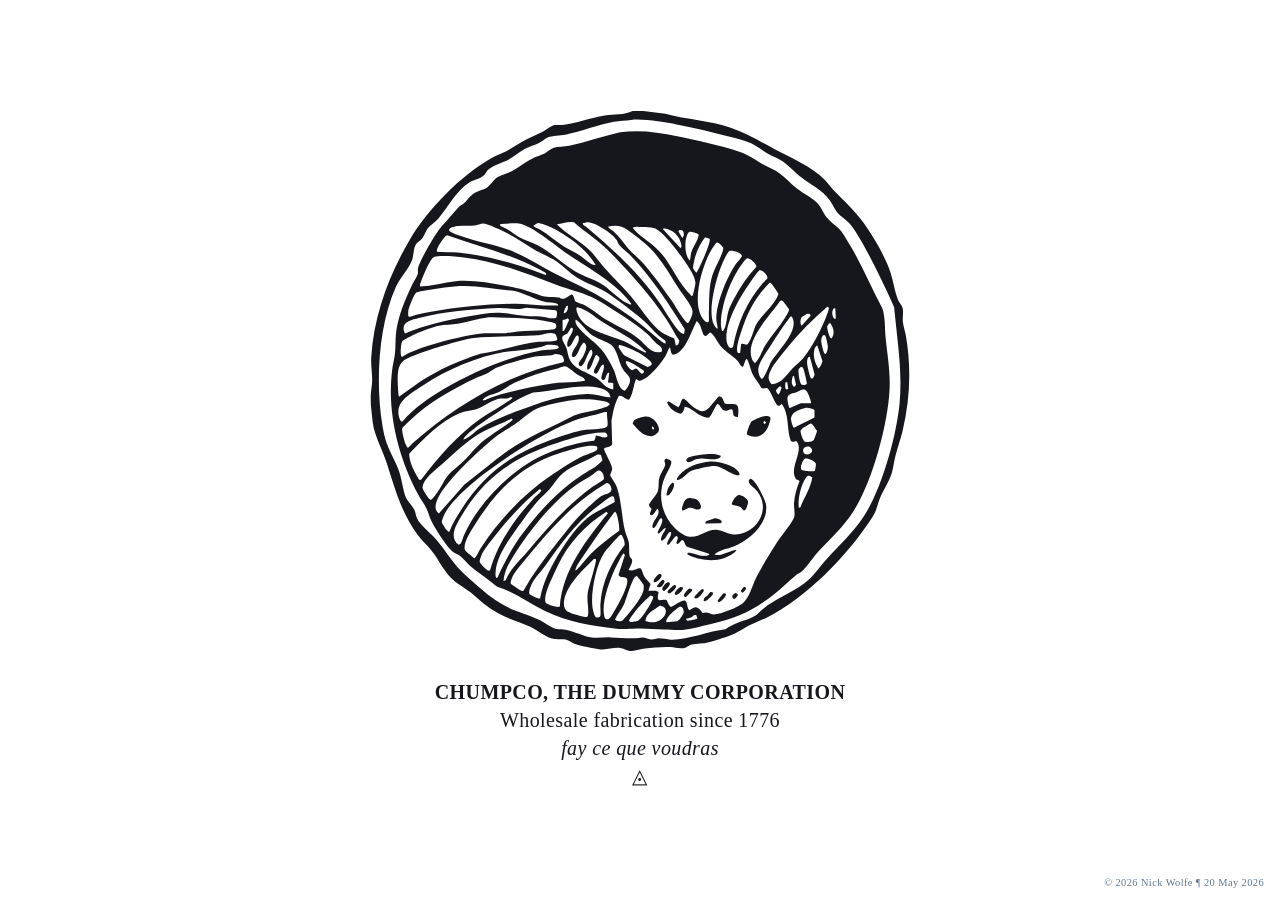
<file: index.html>
<!DOCTYPE html>
<html lang="en">
<head>
  <meta charset="UTF-8">
  <meta name="viewport" content="width=device-width, initial-scale=1.0">
  <title>ChumpCo, The Dummy Corporation</title>
  <style>
    :root {
      --gap: clamp(1rem, 3vmin, 2.5rem);
      --art-size: min(60vmin, 540px);
    }

    *,
    *::before,
    *::after { box-sizing: border-box; }

    body {
      margin: 0;
      background: #fff;
      color: #16161D;
      font-family: ui-serif, Georgia, "Times New Roman", serif;
      display: grid;
      place-items: center;
      min-height: 100dvh;
      padding: 2rem;
    }

    main {
      display: flex;
      flex-direction: column;
      align-items: center;
      gap: var(--gap);
      text-align: center;
    }

    .art {
      width: var(--art-size);
      height: var(--art-size);
      display: block;
    }
    .art path {
      fill: #16161D;
    }

    .caption {
      margin: 0;
      font-size: clamp(1rem, 1.6vmin + 0.6rem, 1.25rem);
      letter-spacing: 0.02em;
      line-height: 1.4;
    }

    .stamp {
      position: fixed;
      bottom: 0.75rem;
      right: 1rem;
      margin: 0;
      font-size: 0.65rem;
      color: #63768D;
      letter-spacing: 0.04em;
    }
  </style>
</head>
<body>
  <main>
<svg class="art" xmlns="http://www.w3.org/2000/svg" viewBox="0 0 146.47 146.87"><path d="m74.11 0 6.02.76c5.81 1.62 12.12 1.81 17.78 3.8 4.42 1.55 7.79 3.62 11.85 5.78 4.34 2.31 10.32 4.85 13.69 8.37.85.89 1.6 1.93 2.45 2.82 2.9 3.02 5.67 5.42 8.13 8.89 2.74 3.85 5.96 9.22 7.4 13.71.72 2.25 1.07 5.05 1.94 7.17.31.74 1.2 1.71 1.33 2.39.2 1.12-.09 2.62.04 3.8.12 1.06.59 2.4.79 3.53 1.53 8.81 1.17 17.33-.88 26.02-.55 2.32-1.38 4.53-1.95 6.8-.37 1.47-.51 3-.94 4.46-.81 2.76-2.75 5.22-3.59 7.92s-.89 3.03-2.45 5.34c-6.73 9.94-16.97 20.46-27.67 26.04-1.66.86-3.4 1.46-5.04 2.27-1.33.65-2.65 1.63-3.99 2.25-1.99.92-4.96 1.82-7.11 2.37-1.72.44-3.11.33-4.64.64-.47.09-1.18.66-1.68.83-1.38.48-2.7-.07-4.09-.15-1.99-.11-4.94.13-6.94.38-1.07.14-3.04.74-3.97.69-.7-.03-1.88-.74-2.77-.83-1.98-.2-3.62.67-5.72.33-1.79-.29-4.66-.79-6.33-1.35-.9-.3-1.66-.98-2.51-1.21-1.08-.29-2.11-.09-3.18-.18-2.1-.17-4.72-2.46-6.69-3.38-2.87-1.34-5.78-2.04-8.72-3.63-3.21-1.74-4.7-3.34-7.37-5.57-1.41-1.18-3.05-2.05-4.48-3.19-2.85-2.28-4.1-5.56-6.32-8.31-1.29-1.6-2.64-2.65-3.91-4.48-4.56-6.55-5.95-12.32-8.36-19.69-1.17-3.58-3.14-6.91-3.69-10.7l-.53-4.96c.03-.84-.04-1.68 0-2.52.05-1.13.31-2.38.36-3.53.1-2.11-.37-4.51-.24-6.6.71-11.45 4.77-22.36 10.53-32.16 4.78-8.12 13.96-17.53 22.21-22.15 1.16-.65 2.54-1.07 3.71-1.68 1.53-.8 3.04-1.88 4.59-2.72 1.86-1.01 3.85-1.8 5.72-2.79.85-.45 2.32-1.64 3.17-1.74.63-.07 1.33.04 2.01-.03 3.64-.38 7.83-2.02 11.58-2.57 2.5-.37 5.28-.1 7.58-1.23h2.88Zm-3.27 2.43c-1.53.2-3.23.23-4.65.51-4.34.83-8.92 2.6-13.28 3.51-1.3.27-3.6.27-4.69.7-.77.31-1.74 1.24-2.57 1.63-1.26.6-2.58.92-3.88 1.64-1.51.83-2.85 2.04-4.35 2.84-1.59.84-4.51 1.61-5.63 2.88-.3.34-.53.85-.85 1.19-1 1.1-2.76 1.26-4.04 2.07-3.75 2.4-5.78 6.7-8.55 9.92-.81.94-2.2 1.73-2.87 2.64-.53.71-.88 1.85-1.39 2.57-.47.66-1.41 1.09-1.83 1.77-.69 1.11-.57 3.15-1.08 4.44-.85 2.17-3.26 4.68-4.36 7.15-4.79 10.77-5.54 26-3.66 37.52.7 4.27 1.4 5.81 3.26 9.56 1.75 3.54 1.79 4.82 2.61 8.54.59 2.66 1.64 2.84 2.74 4.81.47.84.46 1.76.87 2.61.93 1.89 3.8 4.02 5.22 5.69 2.9 3.42 4.56 6.74 8.15 9.83 2.57 2.21 4.95 4.57 7.76 6.51 4.33 2.99 7.55 3.34 11.99 5.4 1.39.64 3.4 2.29 4.8 2.51.78.12 1.57.05 2.43.2 2.26.4 5.11 1.88 7.13 2.1 1.57.17 3.53-.06 5.16 0 2.14.07 4.14.31 6.35.25.7-.02 1.6-.26 2.27-.25.77 0 1.81.57 2.53.6.55.02 1.32-.36 1.91-.36.96 0 2.23.33 3.24.37 4.48.16 10.33-2.36 14.9-2.84 2.12-1.5 4.22-2.05 6.56-2.91s2.31-1.57 3.97-2.86c2.65-2.06 6.47-3.75 9.38-5.61 3.79-2.41 4.88-4.69 7.74-7.85 3.52-3.88 7.06-6.96 9.99-11.47 4.89-7.54 8.92-21.95 9.73-30.91.79-8.77-.7-17.27-1.49-25.96-2.15-4.83-4.5-9.68-6.96-14.39-1.32-2.52-3.36-6.25-5.16-8.39-.93-1.12-2.43-1.87-3.3-2.94-.79-.97-1.35-2.38-2.11-3.4-2-2.71-5.1-4.14-7.66-6.13-1.95-1.52-3.59-3.55-5.74-4.81-1.1-.65-2.39-1.12-3.52-1.76-1.43-.8-3-2.11-4.44-2.75-1.53-.68-3.84-1.25-5.5-1.7C93.25 5.82 88 4.57 83.2 3.65c-3.26-.62-9.23-1.63-12.4-1.21Z"/><path d="M117.34 125.14c-.48.45-1.18.72-1.69 1.12-1.95 1.56-3.76 3.44-5.76 5.03-5.68 4.5-10.23 6.56-17.32 8.22-2.18.51-5.61 1.41-7.74 1.62-1.39.13-3.67-.08-5.16-.11-2.42-.06-4.89-.33-7.31-.25-2.24.07-3.78.28-6.09-.01-6.83-.85-12.6-1.78-18.86-4.76-4.45-2.12-8.32-5.18-13.03-6.63-2.3-1.97-5.06-3.64-7.33-5.62-.9-.78-1.74-1.92-2.64-2.63-.61-.48-1.35-.69-1.96-1.15-1.74-1.32-4.96-6.38-5.95-8.44-.53-1.09-.82-2.37-1.35-3.44-.63-1.27-1.62-2.61-2.32-3.92-5.29-9.87-8.42-22.23-7.04-33.46.2-1.65.66-3.28.82-4.93s.09-3.37.24-5.03c.4-4.45 2.51-9.53 4.45-13.54.33-.67 1.56-2.55 1.55-3.13 0-1.2-.18-1.06.33-2.3 1.11-2.7 4.72-9.14 6.73-11.14 1.45-1.45 2.44-2.82 3.78-4.25.53-.56 1-.72 1.51-1.13 1.2-.99 1.65-2.16 3.27-3.08.97-.55 2.35-.79 3.19-1.37s1.73-1.99 2.49-2.57c.81-.62 3.13-1.31 4.21-1.87 2.2-1.13 3.95-2.73 6.29-3.78.74-.33 1.65-.55 2.35-.89.75-.36 1.98-1.47 2.64-1.67 1.17-.35 3.06-.3 4.35-.56 4.55-.92 9.28-2.64 13.85-3.66 5.37-.68 10.25 0 15.52 1.09s11.88 2.49 17.09 4.25c2.63.89 3.99 2.11 6.3 3.41 1.41.79 2.99 1.34 4.31 2.28 1.77 1.26 3.23 2.97 4.94 4.29s4.4 2.61 5.75 4.2c.85.99 1.41 2.51 2.22 3.54.99 1.26 2.56 2.26 3.6 3.36.7.74 1.64 2.39 2.21 3.31 3.58 5.75 6.2 12.21 9.39 18.18.81 2.55.62 5.26.87 7.89.45 4.77 1.29 9.01 1.08 13.91-.4 9.51-4.66 25.22-9.79 33.26-2.85 4.47-6.13 7.24-9.58 11.04-1.44 1.59-2.93 3.96-4.42 5.36ZM82.98 63.79c.7-.06.9-.75.93-1.35-1.22-1.88-2.24-3.9-3.47-5.76-4.31-6.48-9.67-12.43-15.08-18.01-3.04-3.14-6.79-5.52-10.08-8.39-1.59-.29-3.12.31-4.67.54 2.77 2.84 6.61 4.62 9.35 7.49 1.3 1.36 2.39 2.98 3.65 4.38 2.36 2.63 4.92 5.09 7.2 7.79 2.47 2.92 4.62 6.55 7.49 9.06 1.4 1.22 2.64 1.53 4.25 2.34zm2.27-3.25.16-1.15c-4.26-6.99-9.08-14.21-14.77-20.12-.86-.9-2.63-2.24-3.24-3.11-.24-.34-.28-.72-.5-1.06-1.11-1.78-5.62-4.72-7.73-4.87-.51-.04-.98.2-1.48.23-.06.73.68.81 1.14 1.2C66.59 38.28 73 44.1 78.89 52.6c1.07 1.55 4.41 7.4 5.89 7.9.15.05.31.09.47.05Zm-24.09-18.7c-1.65-2.78-4.19-5.16-6.8-7.05-1.94-1.41-6.22-4.01-8.55-4.29-.56-.07-1.09.46-1.56.73 0 .24 1.46.83 1.76 1 2.33 1.34 4.27 3.2 6.52 4.63 1.42.89 3.09 1.58 4.46 2.49.65.43 3.45 3.01 4.16 2.5Zm19.06 21.35c0-.24.04-.46-.11-.67-.17-.24-1.34-.99-1.69-1.31-1.35-1.24-2.58-2.76-3.95-3.96-2.69-2.36-6.72-5.44-9.67-7.47-2.79-1.92-6.2-2.81-8.95-4.6-1.8-1.17-3.4-2.96-5.18-4.18s-3.92-2.04-5.78-3.09c-2.53-1.44-4.9-3.15-7.47-4.52-1.44-.77-5.53-2.84-7.02-2.82-.35 0-1.2.39-1.69.47-1.61.26-3.37.04-5.01.27-.52.07-3.05.45-2.23 1.37.22.25 2.36 1.09 2.82 1.26 4.91 1.81 10.13 2.43 15.01 4.53 3.64 1.57 6.96 3.78 10.47 5.6 5.19 2.69 9.83 4.58 14.86 7.8 4.34 2.77 8.4 5.57 12.24 8.98.34.3 3.04 2.69 3.36 2.34ZM35.28 30.71l-.12.39c.05.26 1.8.96 2.17 1.18 1.04.6 2.01 1.51 3.08 2.08 1.63.87 3.6 1.44 5.24 2.31 3.43 1.82 6.54 4.87 9.88 6.91 2.64 1.61 5.46 2.12 8.01 3.98 1.77 1.3 4.88 4.49 6.87 5 .15.04.41.14.45-.1.02-.1-1.09-1.43-1.26-1.62-4.46-5.01-10.7-8.24-16.17-12.01-3.04-2.09-9.78-7.82-13.12-8.22-1.67-.2-3.37.12-5.04.1Zm29.35.71c-.29.31 1.2 1.16 1.44 1.38 1.59 1.41 2.55 2.96 3.89 4.5s3.23 3.01 4.61 4.62c2.33 2.71 5.12 6.53 7.17 9.49 1.11 1.6 2 3.42 3.21 4.94.22.28.82 1.05 1.07 1.22.32.22.47-.07.63-.34.42-.69.96-2.04.86-2.84-.19-1.51-2.66-4.46-3.59-5.88-2.72-4.19-5.2-8.88-8.99-12.23-1.25-1.11-5.31-4.4-6.69-4.82-1.29-.39-2.32-.27-3.62-.03Zm6.6.36c1.78 2.23 4.33 3.62 6.41 5.52 3.98 3.62 5.68 9.43 9.71 13.06.12-.1.21-.18.27-.33.17-.44.67-2.79.69-3.26.07-1.59-2.15-4.78-3.08-6.16-1.46-2.14-5.77-7.93-8.07-8.72-1.18-.4-2.16-.32-3.37-.35-.94-.03-1.61-.27-2.57.24Zm8.46.12-.19.29 4.73 5.1c.49-.31.25-.88.14-1.34-.4-1.74-1.85-3.24-3.53-3.78-.19-.06-1.04-.3-1.15-.27m4.33.49c-.14.04-.32.21-.31.38l1 1.76c.77-.67.56-2.47-.69-2.14m2.64.49c-.63.18-1 2.19-1.05 2.79-.12 1.56.03 3.8 1.14 4.98.18 0 .29-1.61.36-1.92.34-1.5 1.24-2.53 1.76-3.87.14-.37.51-1.14.15-1.39s-1.95-.71-2.36-.59M18 38.25c1.89.14 3.81.06 5.69.24 6.85.68 13.54 2.43 20.03 4.67 1.23.42 2.43.94 3.65 1.39.43.08.48-.24.17-.54-.24-.23-1.45-.83-1.84-1.04-7.85-4.1-16.6-6.2-24.9-9.15-.61 0-3.01 3.51-2.79 4.41Zm72.95-3.92c-1.48 1.9-2.52 4.18-3 6.55-.08.37-.33 1.57-.3 1.85.04.34.68.97.9 1.27.24 0 1.68-3.29 1.88-3.75.44-1.03.91-2.1 1.27-3.17.16-.48.72-1.91.45-2.31l-1.21-.44Zm3.25 1.42c-.34.07-1.39 1.72-1.61 2.1-2.51 4.3-5.61 14.83-2 18.98.35.4.68.78 1.27.55.22-.15.09-1.98.11-2.41.16-3.45-.1-7.07.99-10.4.62-1.87 1.73-3.65 2.43-5.49.14-.38.61-1.61.48-1.91-.14-.34-1.27-1.5-1.66-1.43Zm3.49 2.28c-.78.23-2.29 3.97-2.61 4.83-1.36 3.68-3.53 11.83-1.7 15.37.2.38.48.71.8 1 .2-.14.16-.19.15-.38-.03-.66-.33-1.57-.34-2.31-.04-4.21 2.85-11.31 5.23-14.8.27-.39 1.71-1.96 1.73-2.23.1-.98-2.62-1.67-3.27-1.47ZM79.13 65.45c.34-1.37-.61-1.46-1.42-2.2s-1.53-1.74-2.39-2.52c-1.69-1.51-3.99-3.18-5.89-4.42-2.55-1.67-6.74-4.5-9.38-5.73s-6.37-2.15-9.26-3.21c-8.43-3.1-16.36-6.48-25.43-7.54-1.92-.22-6.44-.71-8.13-.13-.55.19-1.28 1.6-1.57 2.15-.37.68-2.57 5.52-2.22 5.88 3.25-.1 6.44-1.11 9.65-1.44 4.39-.44 9.18.47 13.53 1.22 3.63.62 5.8 1.21 9.2 2.55 2.12.84 3.33.35 5.32.67.44.07.62.4 1.2.36s2.12-1.24 2.38-1.19c.61.11.57 1.63 1.11 2.01.43.3 1.75.61 2.4.95 1.66.86 3.24 2.28 4.85 3.31 3.13 2 7.21 3.61 10 5.95 1.69 1.41 3.51 4.25 6.04 3.34Zm16.44-5.62c.27.2.71-.79.78-.96.5-1.36.49-3.04.94-4.46.34-1.08 1.05-2.44 1.58-3.45 1.62-3.1 3.65-6.03 6.03-8.59.1-.85-2-2.52-2.61-2.27s-2.44 3.14-2.86 3.87c-1.63 2.83-2.99 6.33-3.66 9.53-.42 2.01-.86 4.35-.2 6.33m10.15-16.52c-.24.07-1.81 2.29-2.1 2.7-2.88 3.96-7.36 11.37-6.85 16.4.08.83.76 2.79 1.78 1.78 1.14-6.36 3.82-12.48 8.05-17.36.23-.26 1.25-1.17 1.3-1.35.17-.7-1.37-2.41-2.17-2.17Zm3.35 3.73c-.14-.14-.37-.22-.5-.4-3.07 2.95-5.45 6.84-6.9 10.84-.62 1.71-2.2 5.95-2.04 7.56.06.6.17.88.84.78l.26-2.38c.5-.4 1.07.14 1.47.1 1-.1 2.07-4.48 2.6-5.43 1.31-2.34 4.04-4.54 5.47-7 .19-.32.69-1.15.57-1.47-.14-.35-1.48-2.31-1.78-2.6Zm-58.1 5.84c.04-.24-.14-.36-.33-.45-.65-.29-2.2-.26-3.03-.45-2.79-.65-5.65-2.35-8.48-3.03-4.57-.34-9.2-1.36-13.75-1.34-3.3.01-7.24.66-10.54 1.21-.83.14-1.67.26-2.47.53-.54.35-2.03 4.18-2.13 4.94-.04.31-.19 1.72.24 1.69.38-.02 1.69-.52 2.24-.64 1.22-.28 2.46-.53 3.7-.74 7.57-1.31 15.19-2.07 22.86-2.17 2.54-.03 5.14.38 7.67.46 1.34.04 2.68-.04 4.02 0Zm60.51-1.3c-.14.04-.24.17-.32.28-2.57 3.8-9.49 10.63-7.46 15.61.18.45.42.81.8 1.12 1.32-1.33 1.83-3.21 2.77-4.78 1.57-2.64 3.9-5.01 5.5-7.69.27-.45 1.16-1.82.97-2.26-.05-.12-1.51-2.03-1.61-2.11-.21-.17-.36-.23-.64-.15ZM53.6 53c-.27-.04-.31 0-.46.2-.17.23-.73 1.7-.61 1.84.96-.23 1.15-1.16 1.08-2.04Zm70.58.25c-3.91 3.32-7.52 6.97-10.74 10.97-1.3 1.6-3.92 4.7-4.7 6.45-.65 1.45-.84 2.34.26 3.62 2.68-.04 4.04-2.49 5.63-4.2.95-1.03 2.17-1.87 3.05-2.94 2.42-2.93 5.1-8.13 6.39-11.71.12-.33.65-1.68.52-1.89-.06-.1-.29-.31-.41-.29Zm-67.98.13c-.54.1-.13 1.18-.01 1.53 1.59 4.79 8.57 5.93 12.61 7.66 1.85.8 3.53 2.2 5.35 2.92.26.1.6.35.8.04-3.39-3.59-7.99-5.66-12.1-8.28-1.73-1.11-3.52-2.71-5.41-3.46-.2-.08-1.12-.42-1.24-.4Zm-13.89.13c-2.52.74-5.12-.02-7.7.09-7.19.31-14.53.98-21.52 2.69-2.26.55-5.23 1.23-3.78 4.24 5.4-2.31 11.29-3.55 17.07-4.62 3.26-.61 6.05-1.19 9.43-1 2.15.12 4.33.66 6.48.84 1.25.1 2.71-.01 3.95.12 1.34.14 2.66.7 4.06.46.27-.09.71-1.85 0-2.12l-7.98-.71Zm84.05.23c-.63-.5-.82.83-.83 1.24 0 .55.27 1.67.97 1.5zm-7.81 1.44c-.1.03-1.13.71-1.23.81-.52.53-.61 1.8-.12 2.4l2.44-2.71c-.04-.6-.62-.62-1.09-.49Zm-4.32.71c-.15.04-.52.61-.66.79-1.61 2.13-3.24 4.67-4.7 6.93-1 1.55-3.33 4.78-3.46 6.49-.08.99.23 2.05.89 2.8.68.16 2.15-3.9 2.52-4.55 1.67-2.87 7.7-8.48 5.87-12.12-.1-.21-.16-.43-.46-.35Zm-82.48.25c-2.97.31-5.31 1.22-8.09 1.74-1.64.3-3.46.23-5.09.54-1.85.36-4.65 1.44-6.41 2.23-.59.27-3.38 1.62-3.62 2.01-.29.46-.42 2.63-.37 3.22.15 1.65.51.85 1.43.36 4.66-2.49 14.69-4.94 20-5.66 2.42-.33 4.78.02 7.15-.16 1.03-.08 2.18-.39 3.24-.48 2.51-.21 5.05-.17 7.55-.36.55-.04 2.04-.12 2.46-.3.62-.27.59-1.16.12-1.55-.29-.24-2.11-.53-2.61-.63-3.52-.64-6.95-.76-10.52-.87-1.72-.05-3.51-.28-5.24-.1Zm20.42 3.69c.18.02.28 0 .43-.11.13-.1 1.35-2.79 1.34-2.95l-.38-.4c-.37.36-.89.38-1.38.46v3Zm3.59-3.12c-.35.95.42 1.82 1.02 2.52 1.98 2.34 4.68 3.81 6.51 6.32 1 1.37 2.29 3.55 2.92 5.11.58 1.42 1.12 4.8 2.65 5.39.45.17.79-.57 1.02-.95 1.7-2.91-.33-3.07-1.48-5.19-.9-1.67-1.5-5.26-3.01-6.34-1.39-.99-3.69-1.63-5.19-2.61-1.67-1.09-2.77-3.13-4.45-4.25Zm19.78 73.74h1.98c.09 0 .73.3.77.44-.07.55-.48 1.67.06 2.09.32.25 1.59-.27 2.15.1.33.62.47 1.39 1.12 1.79.26.05 2.94-1.92 3.8-1.75.7.13.6 2.25 1.27 2.68 1.83-1.4 2.34-.99 3.56.76 1.35-.59 2.2.47 3.43.34 1.87-.2 6.17-1.85 7.59-3.08 1.8-1.57 2.59-5.07 3.75-7.28 1.55-2.92 3.56-6.23 5.37-9.02.99-1.53 4.64-5.93 4.84-7.27.17-1.1-.19-2.48-.1-3.69.14-1.92.75-4.14 1.51-5.89-.41-.51-.73-.07-1.12-.77-1.4-2.52 1.14-5.94.9-8.58-.05-.57-.27-1.18-.72-1.56-.12-.05-.89.48-1.44 0-1.19-3.22-.35-7.22-2.46-10.13-.21.22-.54.57-.86.57-.83 0-2.09-4.13-3.09-4.78-.39-.26-1.09.3-1.63-.17-.65-1.27-1.82-2.55-2.42-3.82s-.73-2.71-1.42-3.92c-.47-.34-.9 1.87-1.07 1.99-.51.36-1.15-1.08-1.45-1.44-1.23-1.49-3.32-2.53-4.61-4.02-.53-.62-2.31-3.95-2.98-3.82-.37.07-.99 1.53-1.69.7-.27-.32-.71-2.02-1-2.6-.24-.47-.52-.89-.92-1.23-1.04 1.93-1.7 4.05-2.8 5.95-.79 1.37-1.96 3.06-3.65 3.26-.76-.41-.5-1.36-.86-2.02-.49.55-.64 1.32-1 2-1.09 2.06-3.9 5.4-5.9 6.56-.37.21-1.04.61-1.46.53-.28-.05-.66-.59-.87-.34-.75 1.79-.72 3.89-1.88 5.5-.79.09-2.1-1.57-2.8-.94-.09.08-.39.78-.47.96-.81 1.78-1.15 3.79-1.49 5.71l.19 6.31c-.25 1.01-2.15.79-2.21 1.35s2.03 3.95 2.19 5.22c.1.78-.57 1.52-.52 1.96.04.34 1.31 2.1 1.55 2.63 1.47 3.22 1.56 8.7 2.43 12.31.26 1.08.96 2.46 1.11 3.44.13.86-.02 3.2.28 3.79.12.23.44.38.53.67.35 1.13-.64 1.98-.9 3 .4-.03.86.05 1.25 0 .59-.09 1.59-.87 2.12-.42.27.23.57 1.56.9 2.1.45.73 1.15 1.36 1.7 2l-.58 1.84Zm49.34-72.89c-.06 0-.68.85-.72.96-.16.45.62 3.35 1.08 3.35 1.15-1.22.63-3.16-.36-4.31M65.95 75.78v-1.8l-1.42-.14.34-2.62c-.87-.18-.77 1.31-1.2 1.74-.23.23-.73.28-.9-.06-.32-.65 1.09-3.03.54-3.96-1.04-.04-1.27 2.74-2.19 2.5-.1-.03-.35-.25-.39-.35-.28-.64 1.44-2.81 1.48-3.81.02-.41-.46-.62-.7-.93-.09-.05-.21.02-.29.08-.33.26-.97 2.66-1.46 3.34-.92 1.29-1.1.09-.78-.9.39-1.21 1.97-2.82 1.02-4.01-1.05.58-1.75 4.33-2.77 4.53-.5.1-.76-.37-.62-.85.07-.25.98-1.48 1.2-1.92.52-1.07 1.45-2.88.16-3.68-1.02.51-1.67 3.82-2.64 3.96-.85.12-.64-.69-.47-1.2.42-1.25 1.71-2.39 1.74-3.78.01-.49-.08-1.12-.73-.72-.16.1-1 1.89-1.32 2.28-.16.2-.76.93-1.02.55-.54-1.54 1.3-3.38 1.46-4.56.05-.34-.27-.61-.56-.43-.33.37-.51.98-.84 1.32-.35.36-1 .53-1.31.85-.71.74.67 2.44.95 3.22s.34 1.75.66 2.58c1.29 3.35 4.77 3.79 7.39 5.56 1.58 1.07 2.61 2.93 4.66 3.19ZM7.69 77.7l5.91-4.22c5.03-3.24 10.55-5.68 16.25-7.49 5.16-.65 10.73-2.7 15.82-3.24.79-.08 4.84.17 5.05-.59.08-.29-.32-1.41-.68-1.57-1.26-.57-2.76.16-4.06.31-.55.06-1.34.11-1.9.13-4.67.22-9.35.24-14.03.48-3.48.18-7.13 1.33-10.46 2.37-2.49.78-8.99 2.72-10.81 4.18-1.29 1.03-1.39 2.97-1.45 4.54-.03.61.12 4.92.37 5.1Zm115.9-16.64c-.73-.63-1.06.95-1.06 1.47 0 .6.52 2.73.81 3.27.58 1.08.99-1.17 1-1.59s-.53-2.96-.75-3.15m-75.53 2.52c-.46.07-1.04.4-1.53.51-4.1.99-8.36 1-12.47 1.92-8.23 1.84-15.87 5.66-22.7 10.51-2.16 1.54-4.29 3.27-3.77 6.24.08.45.47 1.97 1.04 1.71 3.14-3.67 7.22-6.47 11.35-8.91 7.85-4.64 17.31-8.65 26.29-10.4.29-.06.61-.15.9-.18.52-.05 4 .05 4-.66-.15-.15-.23-.44-.42-.52-.3-.11-2.36-.29-2.71-.23Zm19.45-.03c0 .27-.15.43-.06.71.1.3 1.32 2.08 1.58 2.27l6.27 3.09c1.25-.43 1.55-.75.54-1.76-1.97-1.98-5.66-3.62-8.34-4.31Zm53.95.24c-.28-.2-.66.73-.72.89-.62 1.76.06 3.82 1.02 5.34.63-.48.83-1.25 1.11-1.96l-1.41-4.28Zm-71.24 2.3c-.29.03-.66.27-1 .33-1.26.19-2.57.12-3.82.25-2.45.25-9.13 2.2-11.39 3.23-.76.35-1.52 1.03-2.29 1.43-.97.5-2.13.84-3.12 1.31-6.54 3.1-12.74 6.59-18.02 11.59-.28.27-1.9 1.81-1.97 1.98-.33.77.73 4.61 1.32 5.27.12.14.12.16.3.07.23-.12.8-.84 1.07-1.09 11.59-10.29 25.75-18.84 41.06-22.13.45-.31 0-1.47-.34-1.8-.28-.28-1.39-.49-1.77-.45Zm69.2.7c-.74.15-.75 1.37-.72 1.98.03.57.7 3.44.97 3.82.46.65.95-.55 1.05-.94l-1.31-4.86Zm-49.81 1.23c-.67.08.22 1.32.42 1.58.18.23.84.93 1.11.88l.98-.46c.41.04 1.24 1.34 1.59 1.43.3.08.81-.4.52-.77-.21-.27-2.01-1.43-2.42-1.66-.36-.21-1.91-1.02-2.21-.99Zm-11.33 5.36c-.08-1.01-1.26-1.16-2.03-1.63s-2.77-2.38-3.52-2.3c-.38.04-1.19.38-1.67.49-4.12.93-7.6 2.08-11.48 3.74-1.94.83-3.07 1.9-4.72 2.72-1.27.64-3.14.78-4.16 1.84-.25.26-.41.55.09.45s1.41-.6 1.97-.79c4.91-1.63 11.47-3 16.61-3.77 2.07-.31 4.13-.23 6.2-.4.9-.07 1.81-.23 2.7-.36Zm58.8-3.79c-.06 0-.62.53-.66.61-.24.41.08 2.24.2 2.81.06.26.34 1.29.52 1.4.31.18 1.33.12 1.5-.31-.08-.63-.84-4.12-1.15-4.37-.1-.08-.28-.12-.42-.14Zm-1.97 2.47c-.39-.31-.61 1.44-.61 1.62.01.53.25 1.05.67 1.38l.51-.63-.57-2.36Zm-1.82 1.7h-.46c-.13.33-.19 1.9.19 2.01l.53-.19zm-48.06 4.18c-.17-1.58-1.59-2.26-2.97-2.6-5.42-1.35-12.59.89-18.13 1.22-3.01 1.07-5.72 2.81-8.36 4.59s-7.77 5-9.93 7.22c-.1.11-.76.87-.65.96 1.75-.38 2.91-2 4.35-2.9 4.51-2.8 10.46-4.95 15.49-6.69 4.67-1.62 8.69-2.49 13.67-2.75 2.25-.12 4.33.72 6.53.96Zm45.89-2.98-.92 1c.09.46.28.86.66 1.14.32.07.71-1.49.88-1.76.01-.26-.4-.41-.62-.38m8.66 4.54c0-.74-.95-3.4-1.56-3.65-.95-.4-1.52.3-2.28.59-.92.36-2.46.45-2.61 1.59-.05.39.29 2.67.66 2.77l2.98-1.31h2.82ZM38.5 77.94c-.54-.28-.87.15-1.39.23-.56.08-1.21-.04-1.79.01-2.05.18-4.67 2.31-6.66 2.93-1.57.5-2.76.35-4.52 1.12-5.34 2.33-9.68 6.92-13.68 11.02.06 2.52 1.41 4.79 2.61 6.93.2.25.52.24.74 0 4.52-6.02 9.84-12.1 16.02-16.47 2.6-1.84 5.77-3.38 8.28-5.27.18-.13.43-.23.39-.51Zm17.71.5c-3.22.39-6.81 1.06-9.92 2.07-2.8.91-4.83 3.18-7.2 4.79-1.87 1.27-3.61 2.08-5.44 3.55-4.21 3.37-13.06 11.66-15.31 16.34-.67 1.4-1.28 3.17.2 4.28l6.89-7.85c4.06-2.99 7.83-6.37 11.95-9.27 5.55-3.9 11.94-6.37 17.9-9.55 2.48-.88 5.18-1.08 7.67-1.92 1.58-.53 3.27-1.14.6-1.92-1.73-.5-5.56-.73-7.34-.51Zm62.23 2.28c-.74.08-2.86.9-3.39 1.41-.26.26-.77 1.12-.77 1.48 0 .42.47 2.38.83 2.54l5.58-2.82v-2.04c-.61-.35-1.54-.64-2.25-.57m-54.17 1.17c-1.01-.09-1.92.43-2.88.66-2.18.54-4.11.85-6.23 1.68-4.61 1.81-9.56 4.59-13.78 7.2-5.98 3.69-19.1 12.55-21.65 19-.15.39-.49 1.18-.36 1.55.07.19.93 1.59 1.09 1.8.24.3.52.58.89.73.8-2.28 2.16-4.39 3.48-6.42 5.85-9.03 13.11-14.57 23.2-18.28 2.74-1.01 6.38-2.29 9.2-2.91 1.7-.38 3.36-.23 5.06-.46.57-.07 2.04-.22 2.12-.88.14-1.2-.27-2.46-.13-3.66Zm-25.95 1.72c-2.22 1.34-4.74 2.08-7.06 3.22-4.39 2.15-8.42 6.15-12.06 9.4-1.56 1.39-4.99 3.89-5.13 6.15-.04.56 1.62 3.07 2.13 3.33.17.09.18.03.3-.06.44-.3 1.25-1.41 1.59-1.89 1.06-1.49 1.85-3.4 3.02-4.78.97-1.14 2.44-2.13 3.54-3.17 1.61-1.53 3-3.36 4.61-4.86 2.74-2.54 6.34-4.45 9.24-6.83l.11-.23zm81.19 1.42c-.11.02-1.69.99-1.88 1.13-.2.16-.71.6-.73.83-.05.5.58 2.51 1.03 2.8.6.39 2.11.29 2.57-.28.1-.13.93-2.39.91-2.53-.59-.42-1.11-2.12-1.91-1.95Zm-56.7 2.41c-3.49.17-6.84 1.17-10.14 2.21-12.94 4.09-21.42 9.05-28.34 21.05-1.28 2.22-3.03 5.3-.42 7.25.22-.05.4-.1.55-.29.28-.34.73-1.93.99-2.49 4.23-9.18 13.55-18.5 22.97-22.23 3.93-1.56 7.99-2.82 12.21-3.25.55-.1.38-1.34.72-1.44.99.05 2.17 1.05 3.03.27-.02-1.08-.66-1.13-1.57-1.09Zm-3.36 3.6c-2.41.23-5.97 1.34-8.34 2.09-10.73 3.41-17.45 10.75-23.22 20.07-.91 1.47-2.63 4.16-2.34 5.92.13.82 1.94 1.77 2.45 2.47l.3.06c.69-.82 1.05-1.86 1.65-2.79 4.92-7.57 11.49-14.57 18.98-19.63 2.56-1.73 6.05-4.04 8.78-5.37.79-.38 3.68-1.16 3.89-1.86.08-.25.06-.68-.21-.82-.29-.14-1.58-.18-1.95-.15Zm60.3.6c-.79-.85-2.61-.14-2.06 1.16.58 1.37 3.29.17 2.06-1.16m-57.18 1.91c-.13-.09-.84-.19-1.02-.05-2.84 1.73-6.55 2.82-9.14 4.9-1.57 1.25-2.61 3.12-3.91 4.61-.91 1.04-2.09 1.96-3 2.99-2.09 2.37-4.31 5.52-6.15 8.12-2.34 3.3-5.25 7.41-5.42 11.6-.01.34.02 1.79.59 1.07 2.1-4.48 4.16-8.53 7.21-12.45 4.6-5.9 8.91-10.71 15.14-14.96 2.09-1.42 4.54-2.38 6.18-4.37.02-.08-.42-1.41-.48-1.46m58.27 4.26c.04-.53.4-1.65.15-2.08-.37-.63-2.38-1.52-2.95-1.14-.54.36-1.35 2.4-.9 2.96.12.15 1.78.38 2.11.41.3.02 1.45.06 1.59-.14ZM36.1 127.82l.61-.17c1.21-3.15 3.81-5.37 5.93-7.86 5.79-6.8 10.55-12.41 17.88-17.72.45-.32 2.66-1.67 2.8-1.87.33-.46-.1-1.66-.5-2.04-1.05-.99-1.55.08-2.42.68-1.48 1.02-3.09 1.83-4.56 2.87-6.76 4.77-13.75 13.67-17.92 20.8-.95 1.62-1.69 3.4-1.82 5.31m80.33-19.91.43-.11c1.03-2.72 2.85-5.24 3.23-8.16-.73-.48-1.17-.7-1.73.08-1.37 1.93-2.25 5.86-1.94 8.19Zm-52.31-6.69c-.4.09-2.72 1.69-3.24 2.04-8.3 5.64-14.04 13.04-20.41 20.6-.84.99-1.85 2.28-2.22 3.53-.09.32-.31.96-.13 1.21.15.2 1.88 1.34 2.21 1.51.23.12.96.53 1.16.41 2.57-4.57 5.72-8.75 9-12.83 2.18-2.72 4.96-6.41 7.43-8.76 1.23-1.17 3.47-3.25 4.81-4.19.79-.56 2.69-.69 2.74-1.82.03-.63-.61-1.87-1.34-1.71Zm-18.23 1.67c-4.13 3.46-7.82 7.29-11.16 11.51-1.27 1.61-4.05 4.92-4.72 6.67-.13.33-.43 1.21-.39 1.52.05.36 1.95 2.52 2.6 2.44l.26-.17c2.11-7.51 6.74-13.93 11.94-19.59.39-.42 1.75-1.58 1.93-1.92.13-.25-.21-.53-.46-.47Zm20.27 2.05s-.44-.14-.53-.14c-.36 0-2.05 1.27-2.48 1.58-7.03 5.05-10.75 10.44-15.69 17.28-1.34 1.86-3.3 3.69-4.06 5.89-.15.44-.5 1.54-.18 1.87.29.3 2.56 1.35 2.83 1.14.9-4.64 3.08-8.93 5.58-12.89 1.83-2.9 4.62-6.89 7.31-9 2.26-1.77 5.01-2.81 7.44-4.32zm-14.73 29.81c.73-9.84 7.11-17.98 13.08-25.34l-.42-.4c-5.73 3.61-10.34 8.53-13.23 14.68-.9 1.92-2.16 4.54-2.87 6.49-.3.84-.88 2.88-.32 3.62.3.39 3.45 1.45 3.75.95Zm4.21-9.81c.13.13 1.2-.99 1.32-1.14 1.43-1.65 2.41-2.93 4.07-4.44 2.06-1.87 4.29-3.57 6.54-5.21.21-.7-.5-5.02-1.08-5.16-.28.08-.46.46-.64.68-3 3.92-6.16 8.54-8.92 12.66-.55.82-1.11 1.61-1.29 2.6Zm12.31-9.7c-.42.11-4.03 4.28-4.45 4.91-2.21 3.36-3.72 10.84-3.19 14.8.07.52.51 2.66 1.04 2.8.26.07 1-.12 1.09-.43.18-.6-.02-2.31.02-3.09.35-5.93 2.94-11.5 6.57-16.09.12-.42-.08-1.23-.21-1.66-.1-.31-.47-1.35-.88-1.24Zm.82 5.02c-.26 0-2.24 4.05-2.48 4.59-1.42 3.18-3.5 8.79-2.83 12.22.13.68.19 1.17 1.01 1.17.52 0 1.12-1.12 1.41-1.56 1.16-1.78 3.74-6.56 3.9-8.56.17-2.17-1.61-.58-2.4-1.92l1.75-5.45-.37-.48Zm-7.5 1.69c-.05-.07-.57-.19-.66-.02-1.97 2.03-4.09 3.94-5.74 6.26-1.29 1.82-3.09 5.03-2.02 7.27.46.96 2.78 1.53 3.76 1.75.4.09 1.8.45 2.09.43.32-.02.38-.4.41-.65.23-1.94-.39-3.83-.1-5.86.19-1.32 2.53-8.8 2.25-9.18Zm10.88 4.56c-.98.26-2.75 6.59-3.3 7.74-.62 1.31-1.72 2.65-2.4 3.96-.1.61 1.45.6 1.82.49.16-.05.37-.32.51-.45 1.55-1.59 5.16-5.99 5.44-8.1.04-.29.06-1.02-.02-1.28-.04-.13-1.42-1.97-1.59-2.13-.14-.13-.23-.29-.46-.23m.95 11.81c.49-.44 1.18-1.39 1.58-1.96.43-.6 2.3-3.61 2.16-4.15-.09-.24-.58-.49-.82-.39-1.63 1.41-3.16 2.95-4.42 4.7-.29.4-1.11 1.5-1.25 1.87-.04.11-.13.2-.04.32.09.13.2.23.37.24.2.02 1.66-.19 1.88-.27.14-.05.41-.26.53-.37Zm1.6.41c1.49.49 2.7.54 4.07-.31 1.74-1.08 2.33-3.47-.1-3.95-1.56 1.2-3.76 2-3.96 4.26Zm9.2-3.82c-.11.04-1.68 1.28-1.88 1.47-.26.23-.62.58-.83.84s-1.1 1.55-.73 1.8l2.92-.21c.16-.05.66-.59.8-.76.34-.4.99-1.3.96-1.79-.03-.75-.35-1.63-1.24-1.36Zm1.84 3.22c.09.2.16.46.42.48s1.64-.24 1.96-.32c.18-.05.68-.14.71-.34l-.27-.78c-.62-.41-.95.35-1.54.62-.39.18-.86.28-1.28.34"/><path d="M82.66 113.39c.78.77 2.29 1.92 3.34 2.24 3.19.96 5.25-2.11 8.4-1.68 2.41.33 3.4 1.8 6.26 1.04 5.49-1.46 8.1-7.72 3.97-12.11-.51-.54-2.26-1.64-1.72-2.55.33-.55.7-.2 1.06.09 1.14.93 3.46 5.52 3.59 6.96.45 4.96-4.65 9.38-8.84 11.06-1.72.69-3.76.86-5.18 2.13 0 .39 1.65.09 1.94.02 1.31-.29 2.53-1.08 3.87-1.28l.12.24c-2.7 2.65-6.59 3.09-10.16 2.24-.81-.19-2.32-.66-3.01-1.07-.38-.23-.1-.54.19-.55.89-.02 2.41.69 3.4.8.39.04 2.2.14 2.2-.41l-.24-.23-5.84-1.84c-.57-.28-.66-1.64-1.23-1.78-.3-.07-1.02 1.24-1.41 1.06-.81-.37.94-1.79-.34-2.16-.3.02-1.68 2.28-2.05 2.34-.6.11-.35-.47-.22-.81.34-.9 1.11-1.56.9-2.64-.79-.07-1.04 1-1.5 1.56-.86 1.05-1.6 1.17-1.02-.43.26-.73.82-1.3 1.08-2.04-.17-.26-.27-.12-.47.01-.27.18-1.29 1.37-1.39 1.37l-.36-.35c.23-.53 2.06-3.65.95-3.83-.51-.08-1.27 2.58-2 2.61-.6.02-.26-.95-.14-1.29.41-1.17 2.18-2.73 1.2-3.96-.49.32-1.15 2.1-1.86 1.74-.6-.31.24-1.29.2-1.69-.02-.19-.78-.58-.66-1.17.49-1.08 2.1-2.66 2.41-3.71.39-1.29 0-2.57.5-3.94.28-.78 1.37-2.44 1.48-3.09s-.68-1.28.32-1.8c.47.32 1.43.33 1.36 1.08-.1 1.05-1.35 3.03-1.8 4.09-1.97 4.69-.91 10.14 2.7 13.71ZM99.61 80.01c.61.61.34 2.41.27 3.2-1.54.09-1.17-.81-1.44-1.73-.25-.84-1.13-.05-1.64.03-1.24.19-1.58-1.24-2.37-1.89-.87.46-1.8 3.77-2.63 3.82-.42.03-1.6-.41-2.03-.61-1.5-.7-2.7-2.15-4.39-2.38-.09.74-.42 1.48-1.04 1.9-1.6-.35-3.22-1.54-3.73-3.14l.38-.3 2.64 1.65c.76-.4.64-2.5 1.67-2.25.18.04 2.28 2.13 2.8 2.48 1.56 1.05 2.5 1.26 3.94-.09.45-.42 2.46-3.06 2.75-3.09 1.08.19 1.01 1.17 1.5 1.95.79.36 2.79-.09 3.33.45ZM74.55 83.12c1.54-.22 3.09 1.06 3.6 2.46.27.74.46 1.33-.15 1.95-.84.84-1.45 1.07-2.6.8-1.86-.43-2.93-1.95-4.15-3.28.06-.41.31-.86.65-1.11.39-.28 2.13-.76 2.65-.83Zm2.13 2.61c-.35.29-.2.73.12.95l.28-.4-.4-.56ZM107.04 83c.42-.07 1.28-.03 1.59.27.29.27-.26 1.92-.43 2.34-1.04 2.67-3.21 3.76-5.88 2.4-.22-.31.84-3.08 1.2-3.49.47-.51 2.81-1.41 3.51-1.52Zm-.02 1.29c-.29.18-.27.85.12.84l.41-.41-.53-.44Z"/><path d="M92.3 95.35c2.08-.21 6.71.97 7.83 2.9.55.95-.16.92-.85.73-1.89-.54-3.62-2.16-5.61-2.43-1.08-.15-3.96.59-5.17.89-2.08.52-2.15 1.09-3.61 2.26-1.06.84-2.4 1.16-1.08-.48 2.01-2.5 5.42-3.56 8.48-3.87ZM86.55 105.29c.22-.03 1.57.19 1.83.27.89.27 2.2 2.5.87 2.8-.96.22-1.53-.61-2.6-.45-.6.09-1.24.78-1.87.78-.44-.32.4-2.7.92-3.05.09-.06.76-.34.85-.35M99.97 104.45c.83-.22 2.46.95 2.65 1.75.1.4-.49 2.28-.9 2.41-.49.16-.6-.4-.88-.65-.83-.76-1.79-.38-2.63-.97-.09-.29.56-1.45.78-1.71.11-.14.88-.81.98-.83M95.21 93.76c.09.71-1.22.92-1.76.95-1.77.07-3.11-.57-4.99.04-.83.27-1.99 1.3-2.69.4.08-.45.4-.77.8-.96 1.3-.64 5.31-1.03 6.77-.9.66.06 1.23.34 1.86.48ZM91.01 112.23c-.02-.28-.03-.41.19-.59.16-.13 2.18-.83 2.4-.85.62-.04 2.68.73 1.55 1.31l-4.14.12ZM80.46 104.55c.1-1.3.55-2.79 1.73-3.48 1 .59-.74 3.29-1.22 3.45-.16.05-.35.02-.51.03M90.13 129.99c.92.11.27.91-.08 1.36-.32.41-1.46 1.69-1.98 1.03-.13-.17.1-.42.19-.54.16-.21 1.74-1.82 1.87-1.84ZM93.04 130.95c.08.09.01.45-.05.59-.04.09-1.29 1.34-1.43 1.44-.18.13-.95.55-1.02.18.1-1.01.62-1.03 1.2-1.55.24-.22.41-.75.77-.77.06 0 .52.1.53.12ZM81.27 128.33c.51.42-.95 1.88-1.35 2.13-.34.21-.54-.11-.66-.42.15-.63 1.28-2.31 2-1.71ZM82.95 129.05c.53.44-1.12 2.08-1.59 2.13-.34.03-.78-.21-.59-.6.08-.17 1.63-1.65 1.78-1.65.07 0 .36.08.41.12ZM87.4 130.1c.06.2 0 .36-.1.54-.06.09-1.4 1.44-1.5 1.5-.2.13-.42 0-.61-.13-.26-.52 1.24-2.15 1.54-2.14.17 0 .46.21.67.23M78.99 126.05c.61.51-1.36 2.48-1.95 2.02-.51-.4 1.1-1.99 1.39-2.11.13-.05.47.02.57.09ZM84.88 129.63c.37.43-1.23 1.87-1.66 1.97-.13.03-.24.1-.37 0-.66-.49 1.14-2.08 1.39-2.11.08 0 .62.11.64.13ZM96.64 131.29c.09.76-1.16 2.05-1.8 2.23-.28.08-.51-.17-.44-.44.03-.11 1.32-1.72 1.45-1.81.3-.19.46 0 .78.01ZM79.35 127.47c.25-.07.48.2.59.4-.1.52-.63 1.4-1.15 1.57-.24.08-1.16.16-.91-.31.09-.16 1.36-1.64 1.47-1.66M99.12 131.08c.28-.06.81.29.74.62-.01.07-.65.86-.75.92-.49.32-.85-.4-.77-.76.03-.11.67-.76.78-.78M101.5 129.41l.49.2c.34.49-.55 1.22-.95 1.44l-.42-.51.88-1.12Z"/></svg>
<p class="caption"><strong>CHUMPCO, THE DUMMY CORPORATION</strong><br> Wholesale fabrication since 1776<br>
      <i>fay ce que voudras</i><br>
    ◬</p>
  </main>
  <p class="stamp">© 2026 Nick Wolfe ¶ 20 May 2026</p>
</body>
</html>
</file>
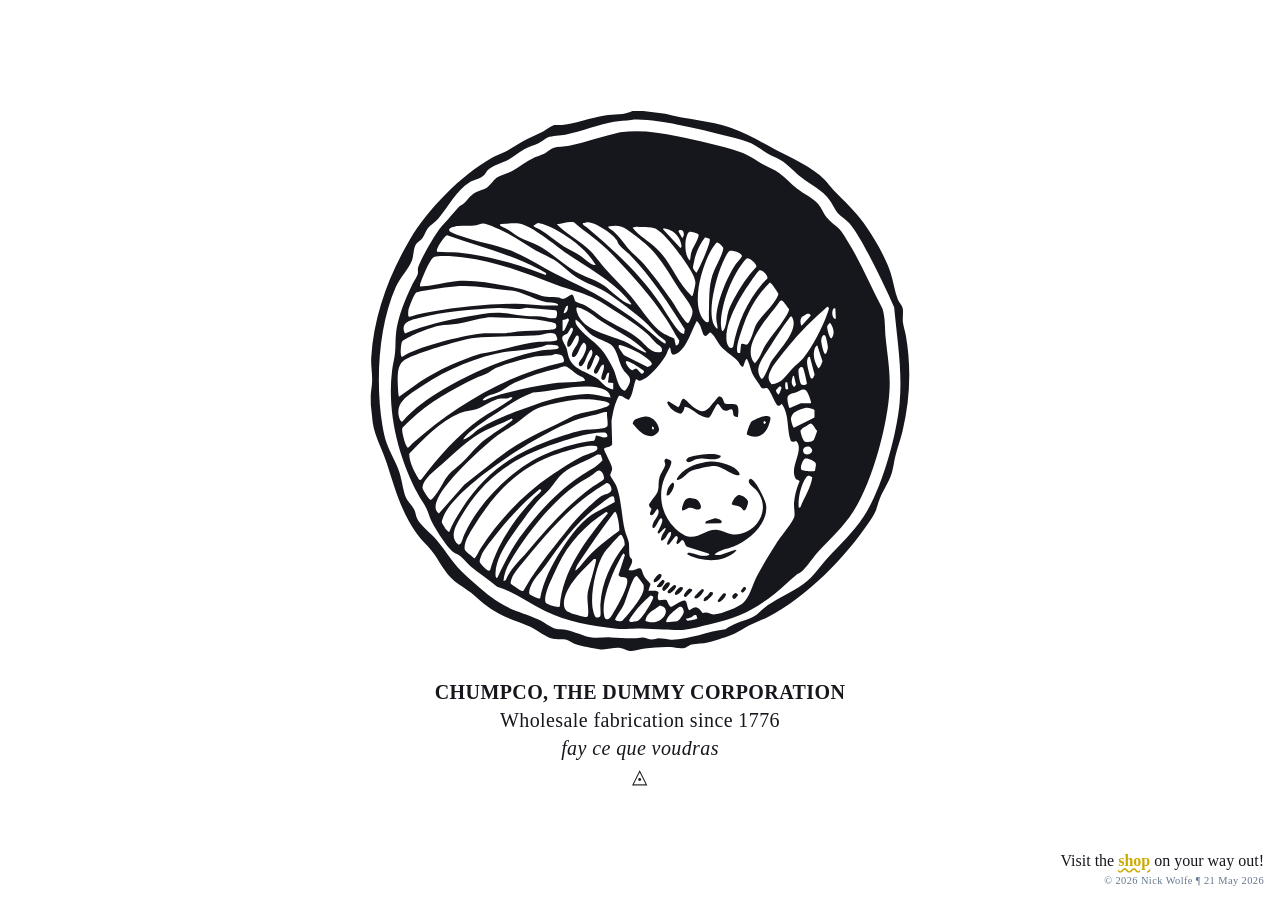
<file: public/index.html>
<!DOCTYPE html>
<html lang="en">
<head>
  <meta charset="UTF-8">
  <meta name="viewport" content="width=device-width, initial-scale=1.0">
  <title>ChumpCo, The Dummy Corporation</title>
  <link rel="stylesheet" href="style.css">
  <style>
    body { background: #fff; color: #16161D; }
    a {font-weight: bold; text-decoration-style: wavy; color: #CCAA00;}
    a:hover { color: #FFD600; }
  </style>
</head>
<body>
  <main>
    <img class="art" src="logo.svg" alt="[logo]">
    <p class="caption">
      <strong>CHUMPCO, THE DUMMY CORPORATION</strong><br>
      Wholesale fabrication since 1776<br>
      <i>fay ce que voudras</i><br>
      ◬
    </p>
  </main>
  <p class="stamp">Visit the <a href="shop/">shop</a> on your way out!<br>
<span class="copyright">© 2026 Nick Wolfe ¶ 21 May 2026</span></p>
</body>
</html>
</file>
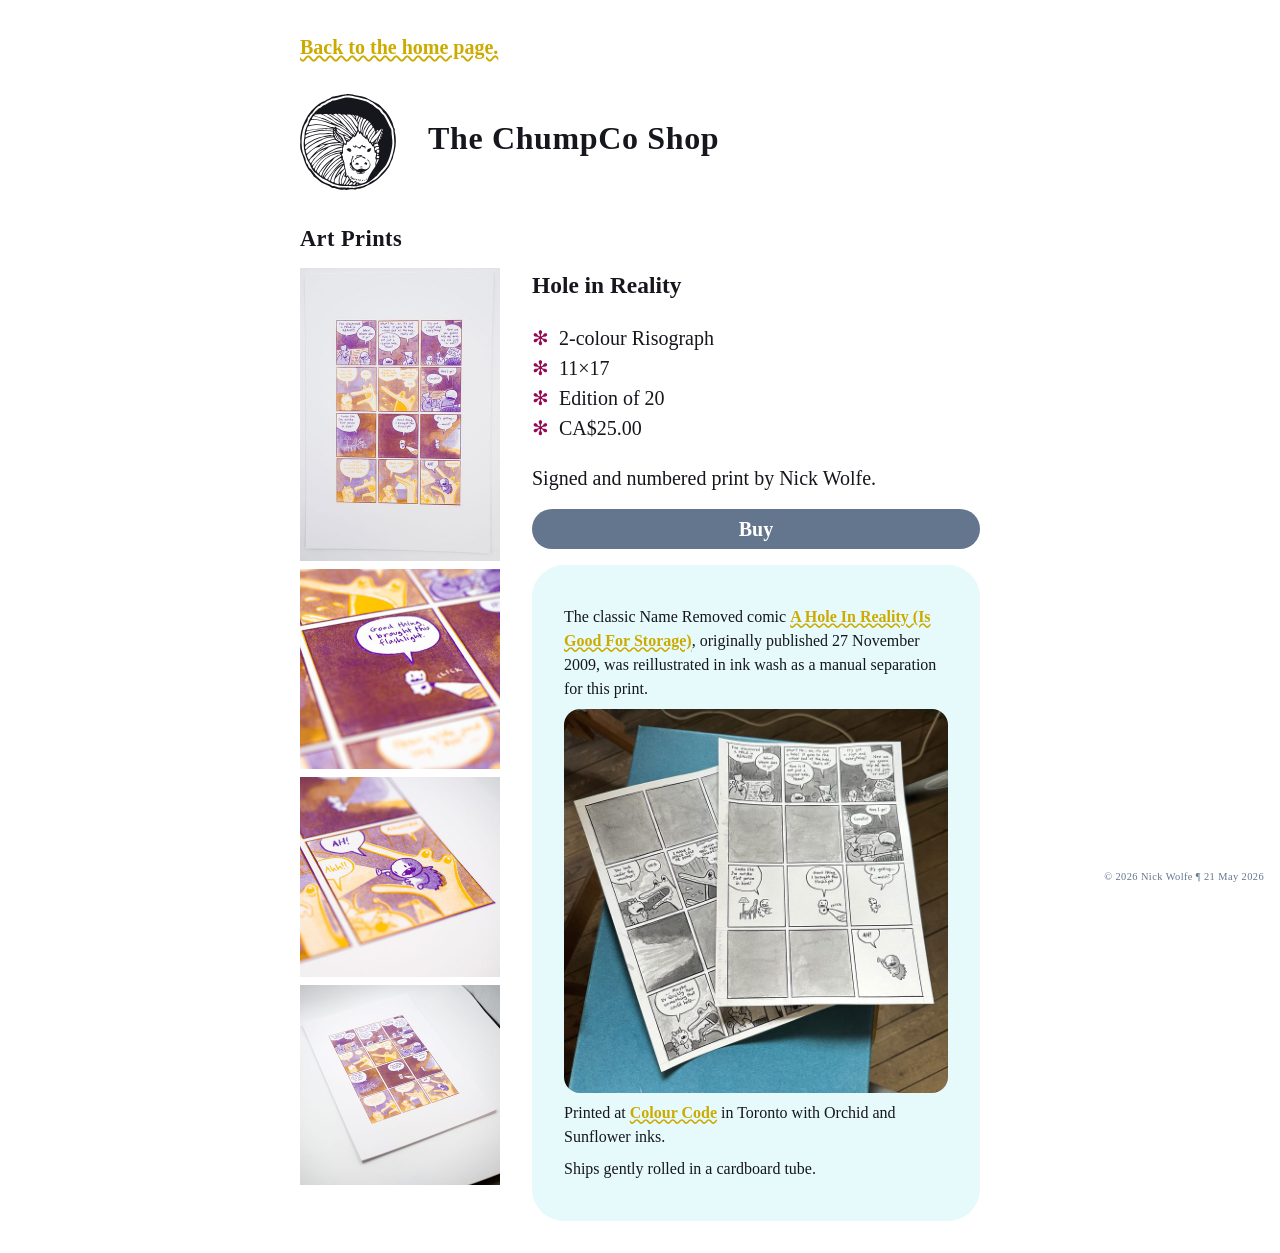
<file: public/shop/index.html>
<!DOCTYPE html>
<html lang="en">
<head>
  <meta charset="UTF-8">
  <meta name="viewport" content="width=device-width, initial-scale=1.0">
  <title>The ChumpCo Shop</title>
  <style>
    *, *::before, *::after { box-sizing: border-box; }

    body {
      margin: 0;
      padding: 2rem;
      background: #fff;
      color: #16161D;
      font-family: ui-serif, Georgia, "Times New Roman", serif;
      font-size: clamp(1rem, 1.6vmin + 0.6rem, 1.25rem);
      line-height: 1.5;
    }

    .page {
      max-width: 680px;
      margin: 0 auto;
    }

    a { color: #CCAA00; font-weight: bold; text-decoration-style: wavy; }
    a:hover { color: #FFD600; }

    header { margin-bottom: 2rem; }

    h1 img {
      display: inline-block;
      height: 3em;
      width: 3em;
      margin-right: 1em;
      vertical-align: middle;
    }

    h1 {
      margin: 0 0 1.5rem;
      font-size: clamp(1.4rem, 3vmin + 0.5rem, 2rem);
      letter-spacing: 0.02em;
    }

    h2 {
      margin: 2rem 0 0.75rem;
      font-size: clamp(1.1rem, 2vmin + 0.4rem, 1.4rem);
      letter-spacing: 0.02em;
    }

    h3 { margin: 1.5rem 0 0.25rem; }

    p { margin: 0.5rem 0; }

    article {
      display: flex;
      gap: 2rem;
      align-items: flex-start;
    }

    ul.gallery {
      list-style: none;
      padding: 0;
      margin: 0;
      flex-shrink: 0;
      display: flex;
      flex-direction: column;
      gap: 0.5rem;
    }

    ul.gallery img {
      display: block;
      width: 200px;
      height: auto;
    }

    .details { flex: 1; min-width: 0; }
    .details > h3:first-child { margin-top: 0; }

    .details ul {
      padding-left: 0;
    }
    .details ul li {
      list-style-type: none;
    }
    .details ul li::before {
      color: #950952;
      content: "✻";
      margin-right: 0.5em;
    }

    .stripe {
      display: block;
      text-align: center;
      background: #63768D;
      color: white;
      padding: 0.25em;
      width: 100%;
      margin: 1rem 0;
      border-radius: 1em;
      text-decoration: none;
    }
    .stripe:hover {
      color: white;
      background: #FFD600;
    }

    .description {
      background: #E6FAFC;
      padding: 2em;
      border-radius: 2em;
      font-size: 1rem;
    }
    .description img {
      width: 100%;
      margin: 0 auto;
      display: block;
      border-radius: 1em;
    }

    @media (max-width: 520px) {
      article { flex-direction: column; }
      ul.gallery {
        display: grid;
        grid-template-columns: 1fr 1fr;
      }
      ul.gallery li:first-child {
        grid-row: 1 / 4;
        align-self: stretch;
      }
      ul.gallery li:first-child img {
        width: 100%;
        height: 100%;
        object-fit: cover;
      }
      ul.gallery li:not(:first-child) img { width: 100%; }
      .description img { width: 85%; }
    }

    .stamp {
      position: fixed;
      bottom: 0.75rem;
      right: 1rem;
      margin: 0;
      text-align: right;
    }

    .copyright {
      font-size: 0.65rem;
      color: #63768D;
      letter-spacing: 0.04em;
    }
  </style>
</head>
<body>
  <div class="page">
    <header>
      <a href="../" class="home-link">Back to the home page.</a>
    </header>
    <main>
      <h1><img src="../logo.svg" alt="">The ChumpCo Shop</h1>
      <section>
        <h2>Art Prints</h2>
        <article>
          <ul class="gallery">
            <li><img src="overview.jpg" alt="An overhead view of the print, showing the entire page."></li>
            <li><img src="cave_detail.jpg" alt="A detail shot of the middle of the print, showing a colourful panel where Rabid is using a flashlight in a strange cave."></li>
            <li><img src="end_detail.jpg" alt="A detail shot of the bottom right corner of the print, showing Rabid emerging in another universe."></li>
            <li><img src="full-shot.jpg" alt="A full shot of the print at an angle."></li>
          </ul>
          <div class="details">
            <h3>Hole in Reality</h3>
            <ul>
                <li>2-colour Risograph</li>
                <li>11×17</li>
                <li>Edition of 20</li>
                <li>CA$25.00</li>
            </ul>
            <p>Signed and numbered print by Nick Wolfe.</p>
            <a class="stripe" href="https://buy.stripe.com/8x25kw8HW3Yh2wo9EfeAg00">Buy</a>
            <div class="description">
            <p>The classic Name Removed comic <a href="https://nameremoved.com/comics/661/">A Hole In Reality (Is Good For Storage)</a>, originally published 27 November 2009, was reillustrated in ink wash as a manual separation for this print.</p>
            <img src="ink-wash.jpg" alt="The ink wash illustration, redrawn as a manual colour separation for the Risograph print.">
            <p>Printed at <a href="https://www.colourcodeprinting.com">Colour Code</a> in Toronto with Orchid and Sunflower inks.</p>
            <p>Ships gently rolled in a cardboard tube.</p>
            </div>
          </div>
        </article>
      </section>

      <!--
      <section>
        <h2>Stickers TKTK</h2>
      </section>
      <section>
        <h2>Minicomics TKTK</h2>
      </section>
      -->

    </main>
  </div>
  <p class="stamp"><span class="copyright">© 2026 Nick Wolfe ¶ 21 May 2026</span></p>
</body>
</html>
</file>
<file: public/style.css>
:root {
  --gap: clamp(1rem, 3vmin, 2.5rem);
  --art-size: min(60vmin, 540px);
}

*,
*::before,
*::after { box-sizing: border-box; }

body {
  margin: 0;
  font-family: ui-serif, Georgia, "Times New Roman", serif;
  display: grid;
  place-items: center;
  min-height: 100dvh;
  padding: 2rem;
}

main {
  display: flex;
  flex-direction: column;
  align-items: center;
  gap: var(--gap);
  text-align: center;
}

.art {
  width: var(--art-size);
  height: var(--art-size);
  display: block;
}

.caption {
  margin: 0;
  font-size: clamp(1rem, 1.6vmin + 0.6rem, 1.25rem);
  letter-spacing: 0.02em;
  line-height: 1.4;
}

.stamp {
  position: fixed;
  bottom: 0.75rem;
  right: 1rem;
  margin: 0;
  text-align: right;
}
.copyright {
  font-size: 0.65rem;
  color: #63768D;
  letter-spacing: 0.04em;
}
</file>
